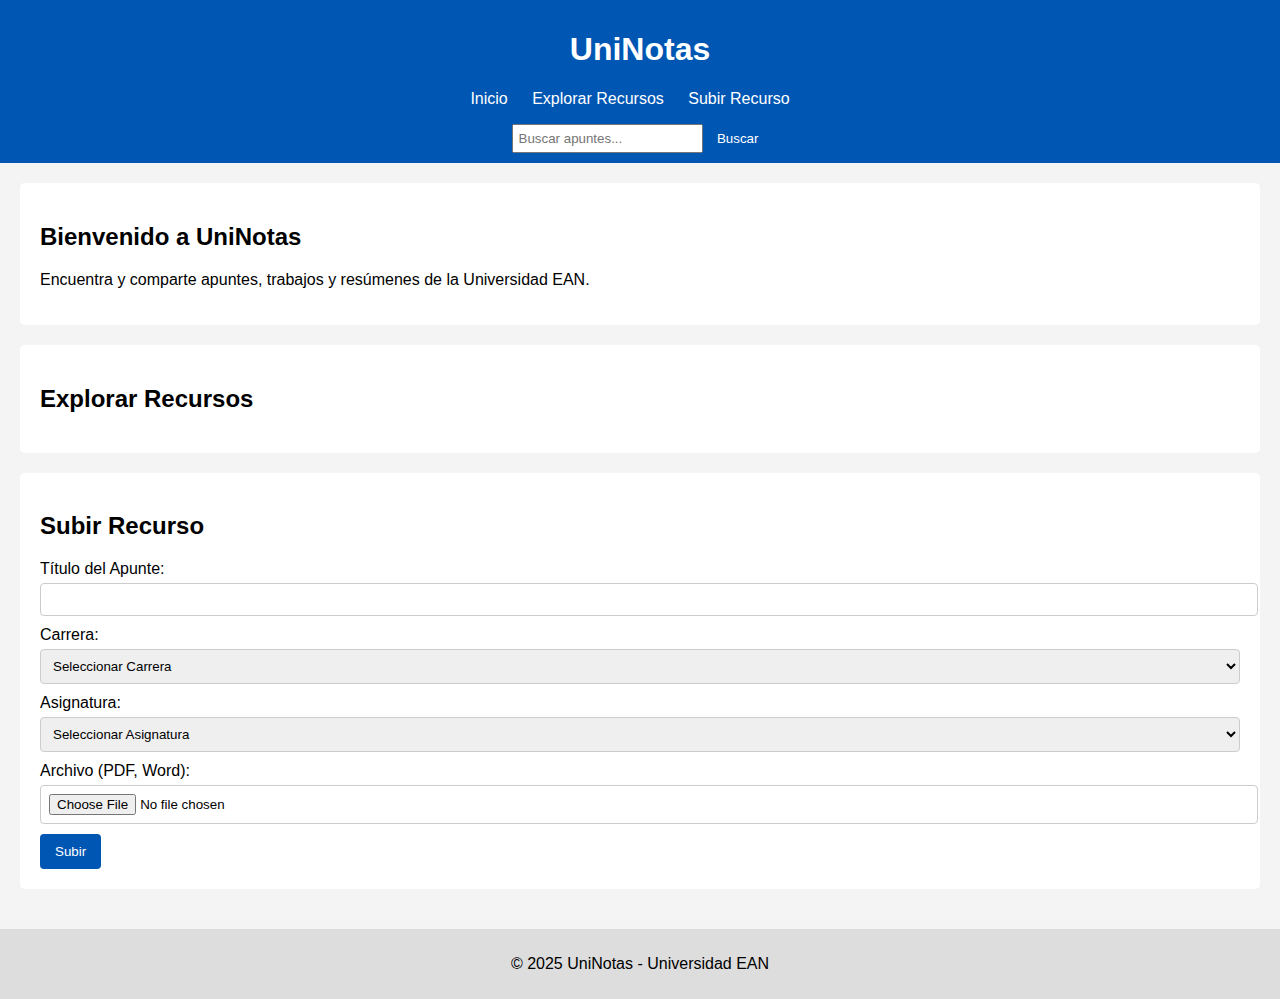
<file: Proyecto Desarrollo Web Virtual/HTML/index.html>
<!DOCTYPE html>
<html lang="es">

<head>
    <meta charset="UTF-8">
    <meta name="viewport" content="width=device-width, initial-scale=1.0">
    <title>UniNotas - Recursos Académicos EAN</title>
    <link rel="stylesheet" href="../CSS/styles.css">
</head>

<body>
    <header>
        <h1>UniNotas</h1>
        <nav>
            <ul>
                <li><a href="#">Inicio</a></li>
                <li><a href="#explorar">Explorar Recursos</a></li>
                <li><a href="#subir">Subir Recurso</a></li>
            </ul>
        </nav>
        <div class="search-bar">
            <input type="text" placeholder="Buscar apuntes...">
            <button>Buscar</button>
        </div>
    </header>

    <main>
        <section id="inicio">
            <h2>Bienvenido a UniNotas</h2>
            <p>Encuentra y comparte apuntes, trabajos y resúmenes de la Universidad EAN.</p>
        </section>

        <section id="explorar">
            <h2>Explorar Recursos</h2>
            <div class="recursos">
                </div>
        </section>

        <section id="subir">
            <h2>Subir Recurso</h2>
            <form id="formulario-subida">
                <label for="titulo">Título del Apunte:</label>
                <input type="text" id="titulo" name="titulo" required><br>

                <label for="carrera">Carrera:</label>
                <select id="carrera" name="carrera" required>
                    <option value="">Seleccionar Carrera</option>
                    </select><br>

                <label for="asignatura">Asignatura:</label>
                <select id="asignatura" name="asignatura" required>
                    <option value="">Seleccionar Asignatura</option>
                    </select><br>

                <label for="archivo">Archivo (PDF, Word):</label>
                <input type="file" id="archivo" name="archivo" accept=".pdf,.doc,.docx" required><br>

                <button type="submit">Subir</button>
            </form>
        </section>
    </main>

    <footer>
        <p>&copy; 2025 UniNotas - Universidad EAN</p>
    </footer>

    <script src="../JS/script.js"></script>
</body>

</html>
</file>
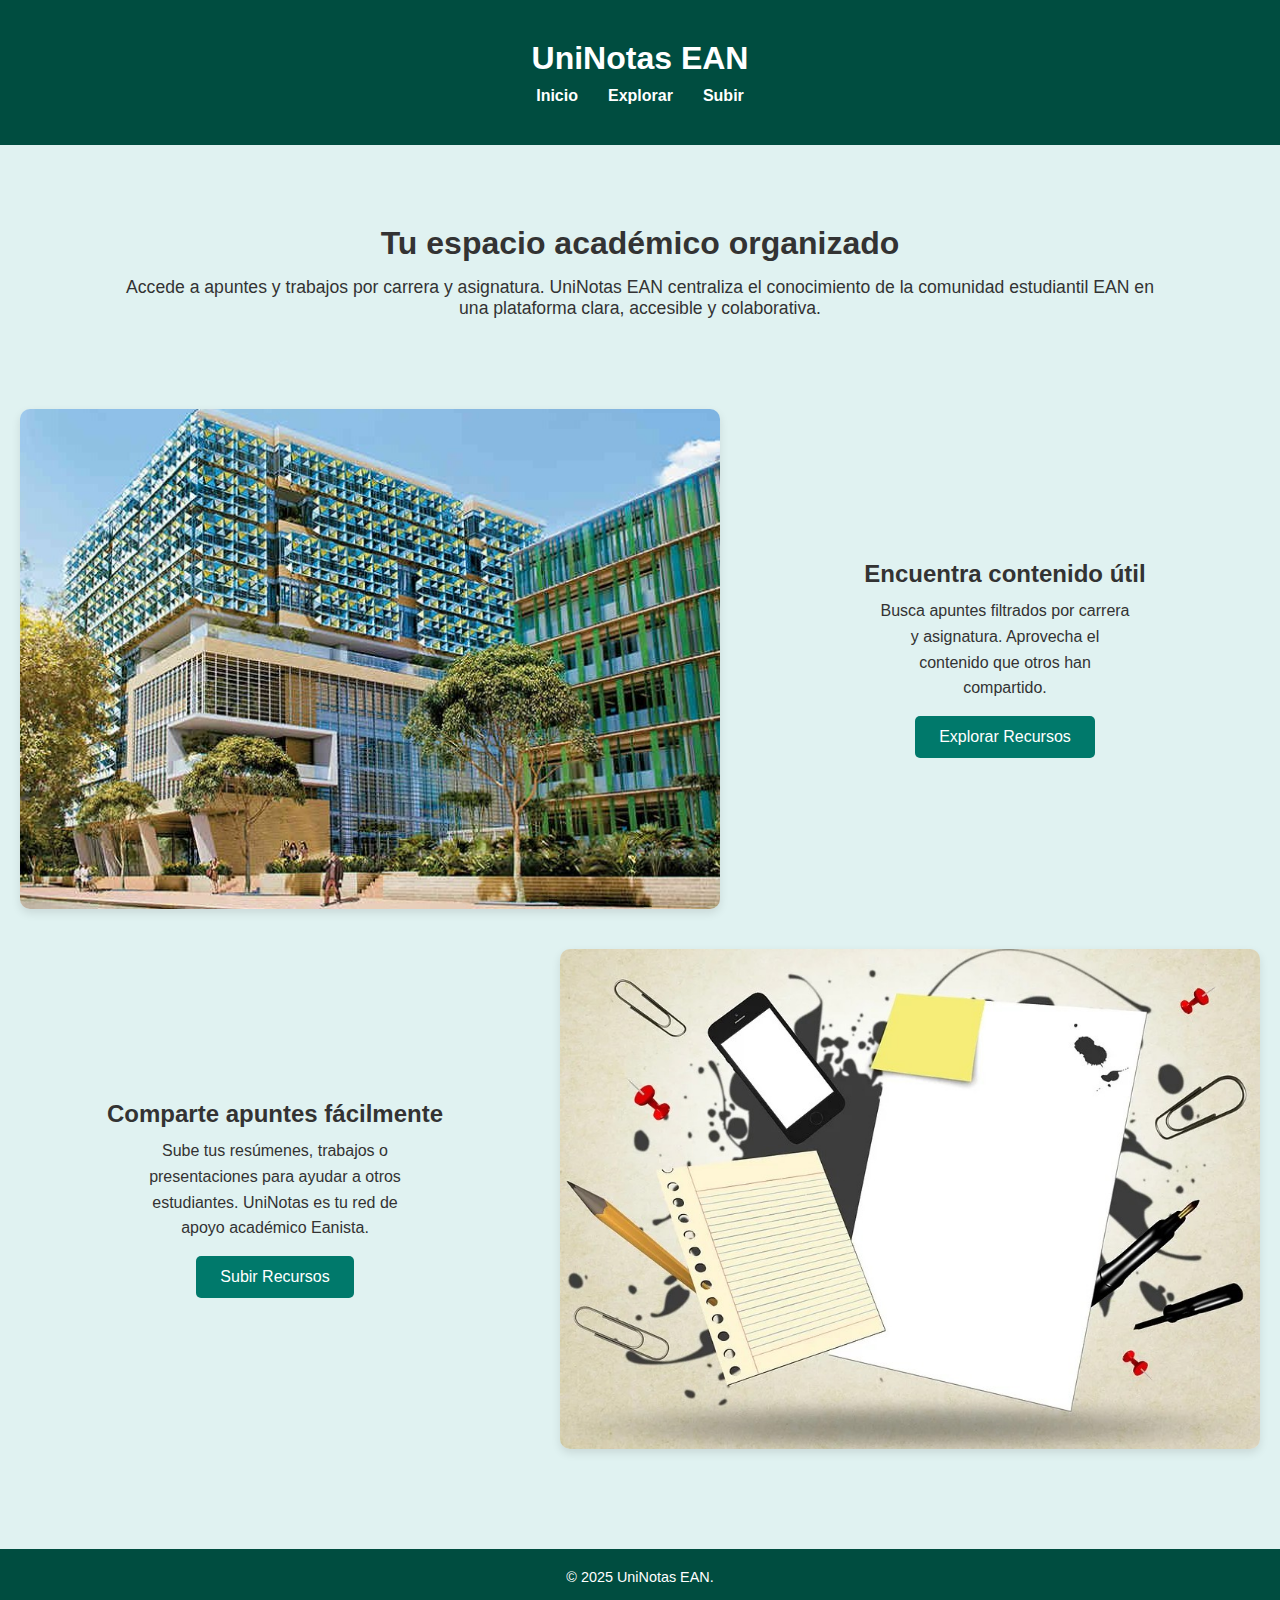
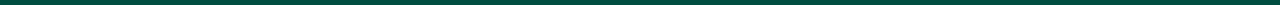
<file: Proyecto_DWV/HTML/index.html>
<!DOCTYPE html>
<html lang="es">

<head>
  <meta charset="UTF-8" />
  <meta name="viewport" content="width=device-width, initial-scale=1.0" />
  <title>UniNotas EAN | Inicio</title>
  <link rel="stylesheet" href="../CSS/index.css" />
</head>

<body>
  <header>
    <div class="container">
      <h1>UniNotas EAN</h1>
      <nav>
        <a href="index.html">Inicio</a>
        <a href="explorar.html">Explorar</a>
        <a href="subir.html">Subir</a>
      </nav>
    </div>
  </header>

  <main class="hero">
    <div class="container">
      <h2>Tu espacio académico organizado</h2>
      <p>Accede a apuntes y trabajos por carrera y asignatura. UniNotas EAN centraliza el conocimiento de la comunidad
        estudiantil EAN en una plataforma clara, accesible y colaborativa.</p>
    </div>

    <section class="bloques">
      <div class="bloque fila-normal">
        <img src="../Imagenes/ean-fachada.jpeg" alt="Fachada EAN">
        <div class="texto">
          <h3>Encuentra contenido útil</h3>
          <p>Busca apuntes filtrados por carrera y asignatura. Aprovecha el contenido que otros han compartido.</p>
          <a href="explorar.html" class="btn">Explorar Recursos</a>
        </div>
      </div>

      <div class="bloque fila-invertida">
        <img src="../Imagenes/schoolsupplies.jpg" alt="Útiles escolares">
        <div class="texto">
          <h3>Comparte apuntes fácilmente</h3>
          <p>Sube tus resúmenes, trabajos o presentaciones para ayudar a otros estudiantes. UniNotas es tu red de apoyo
            académico Eanista.</p>
          <a href="subir.html" class="btn">Subir Recursos</a>
        </div>
      </div>
    </section>
  </main>

  <footer class="footer">
    <p>&copy; 2025 UniNotas EAN.</p>
  </footer>

</body>

</html>
</file>
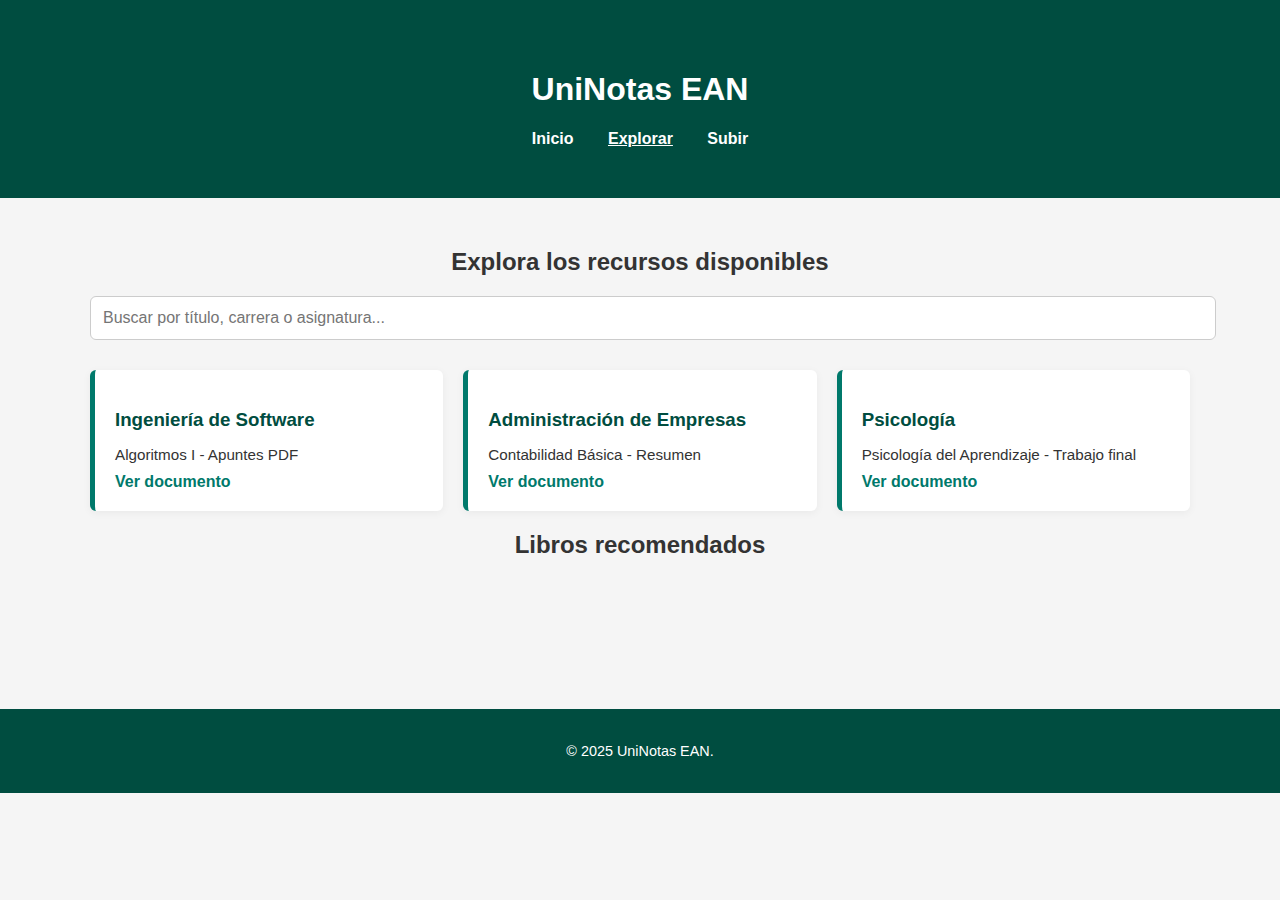
<file: Proyecto_DWV/HTML/explorar.html>
<!DOCTYPE html>
<html lang="es">

<head>
  <meta charset="UTF-8" />
  <meta name="viewport" content="width=device-width, initial-scale=1.0" />
  <title>Explorar Recursos | UniNotas EAN</title>
  <link rel="stylesheet" href="../CSS/explorar.css" />
</head>

<body>

  <header>
    <div class="container">
      <h1>UniNotas EAN</h1>
      <nav>
        <a href="index.html">Inicio</a>
        <a href="explorar.html" class="active">Explorar</a>
        <a href="subir.html">Subir</a>
      </nav>
    </div>
  </header>

  <main class="container">
    <h2>Explora los recursos disponibles</h2>
    <input type="text" id="buscador" class="search" placeholder="Buscar por título, carrera o asignatura...">

    <div class="grid">
      <div class="card">
        <h3>Ingeniería de Software</h3>
        <p>Algoritmos I - Apuntes PDF</p>
        <a href="#">Ver documento</a>
      </div>

      <div class="card">
        <h3>Administración de Empresas</h3>
        <p>Contabilidad Básica - Resumen</p>
        <a href="#">Ver documento</a>
      </div>

      <div class="card">
        <h3>Psicología</h3>
        <p>Psicología del Aprendizaje - Trabajo final</p>
        <a href="#">Ver documento</a>
      </div>
    </div>

    <h2>Libros recomendados</h2>
    <div id="resultados-libros"></div>

  </main>

  <footer class="footer">
    <p>&copy; 2025 UniNotas EAN.</p>
  </footer>

  <script src="../JS/explorar.js"></script>
  <script src="../JS/libro.js"></script>

</body>

</html>
</file>
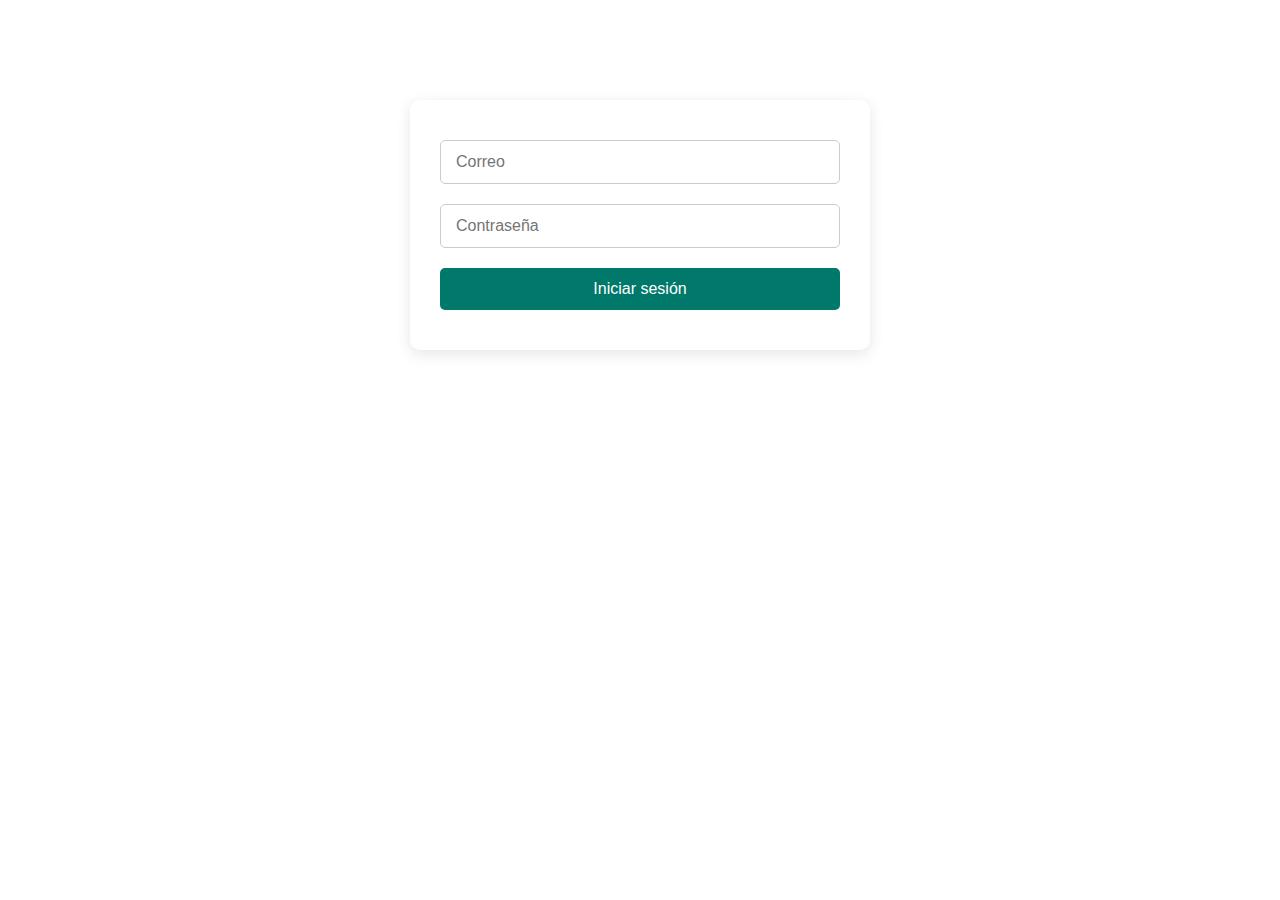
<file: Proyecto_DWV/HTML/login.html>
<!DOCTYPE html>
<html lang="en">

<head>
    <meta charset="UTF-8">
    <meta name="viewport" content="width=device-width, initial-scale=1.0">
    <title>Login</title>
    <link rel="stylesheet" href="../CSS/login.css" />
</head>

<body>
        <form id="loginForm">
        <input type="email" id="email" placeholder="Correo" required />
        <input type="password" id="password" placeholder="Contraseña" required />
        <button type="submit">Iniciar sesión</button>
    </form>


</body>
<script src="../JS/login.js"></script>

</html>
</file>
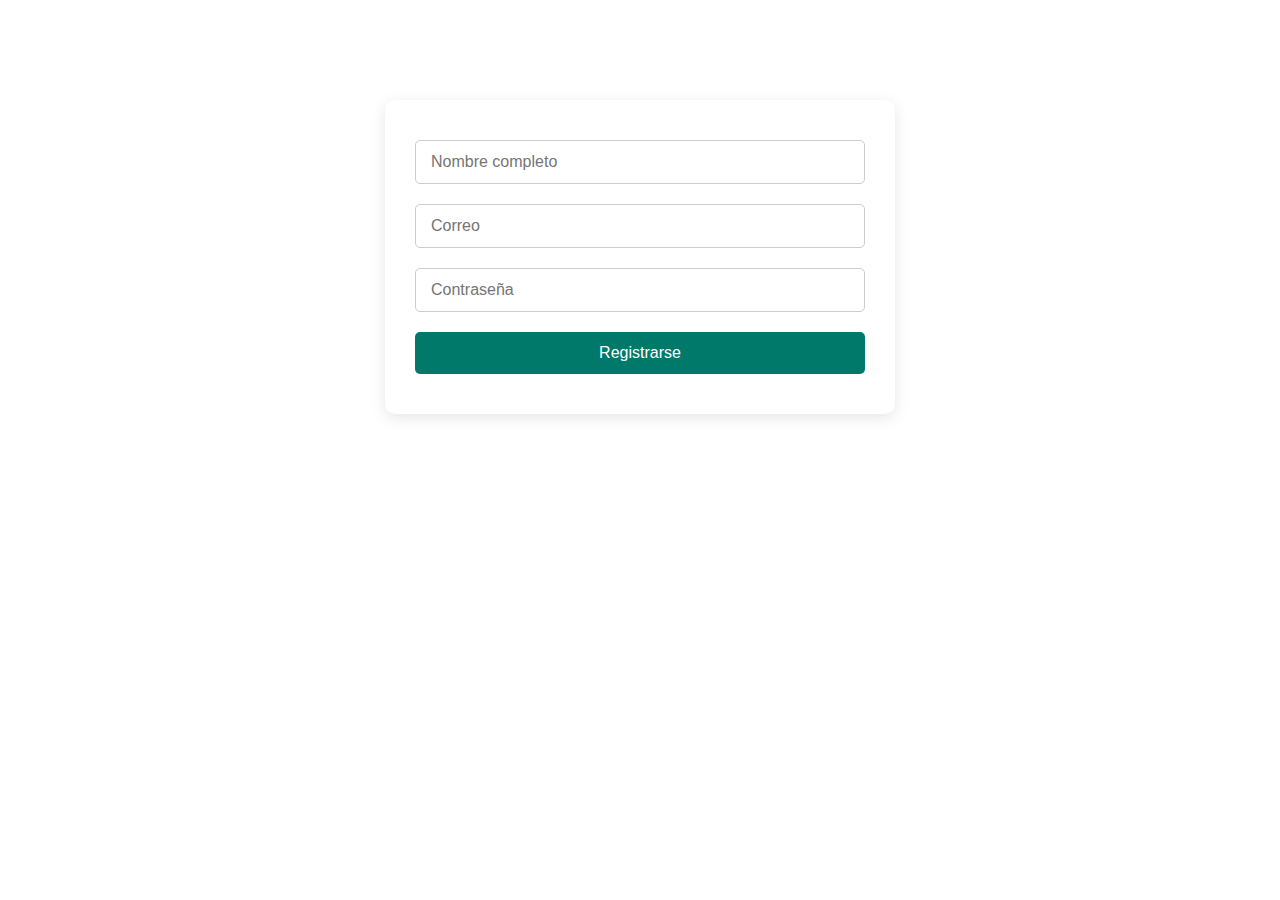
<file: Proyecto_DWV/HTML/register.html>
<!DOCTYPE html>
<html lang="en">

<head>
    <meta charset="UTF-8">
    <meta name="viewport" content="width=device-width, initial-scale=1.0">
    <title>Register</title>
    <link rel="stylesheet" href="../CSS/register.css" />
</head>

<body>
    <form id="registerForm">
        <input type="text" id="name" placeholder="Nombre completo" required />
        <input type="email" id="email" placeholder="Correo" required />
        <input type="password" id="password" placeholder="Contraseña" required />
        <button type="submit">Registrarse</button>
    </form>


</body>
<script src="../JS/register.js"></script>

</html>
</file>
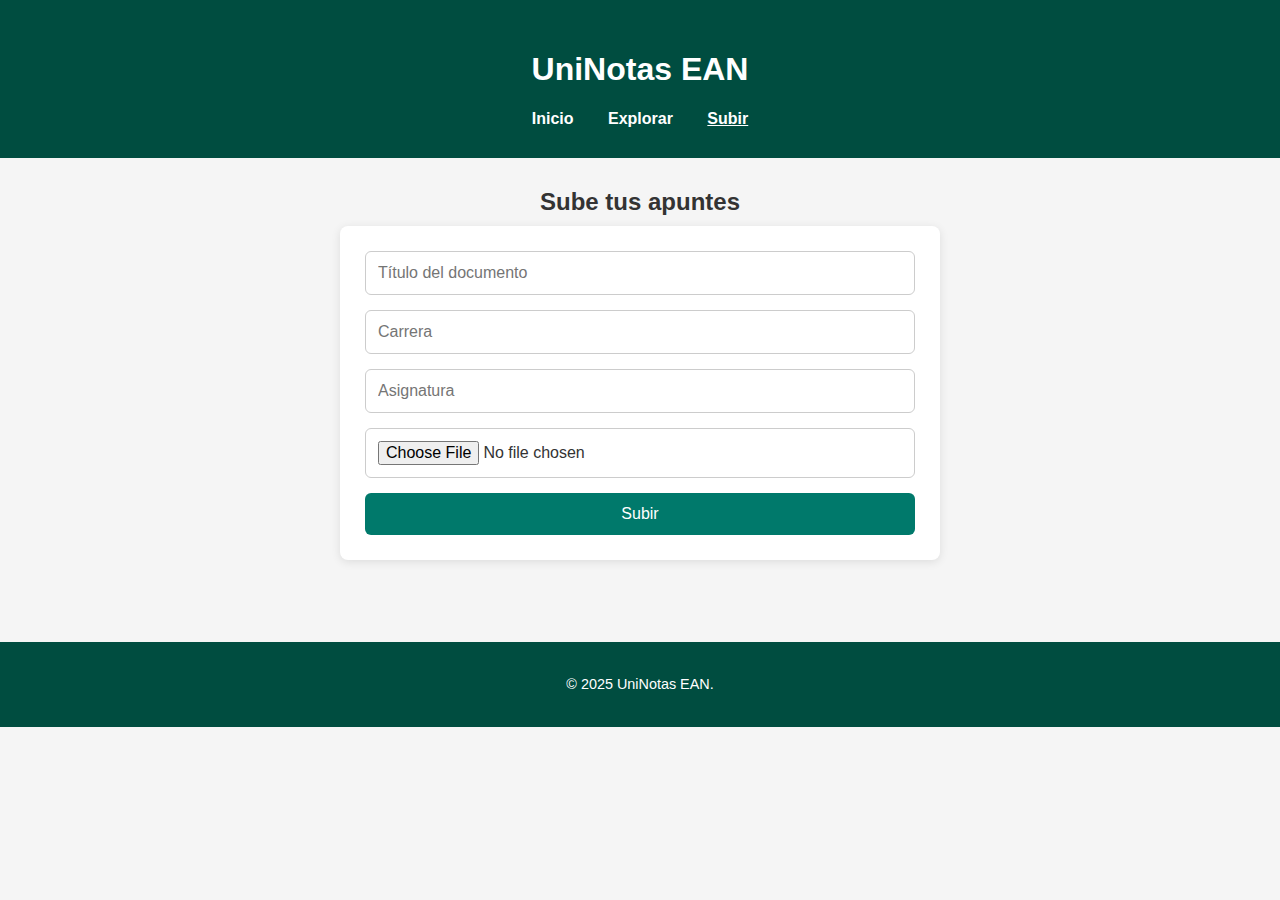
<file: Proyecto_DWV/HTML/subir.html>
<!DOCTYPE html>
<html lang="es">

<head>
  <meta charset="UTF-8" />
  <meta name="viewport" content="width=device-width, initial-scale=1.0" />
  <title>Subir Recurso | UniNotas EAN</title>
  <link rel="stylesheet" href="../CSS/subirarchivos.css" />
</head>

<body>
  <header>
    <div class="container">
      <h1>UniNotas EAN</h1>
      <nav>
        <a href="index.html">Inicio</a>
        <a href="explorar.html">Explorar</a>
        <a href="subir.html" class="active">Subir</a>
      </nav>
    </div>
  </header>

  <main class="container">
    <h2>Sube tus apuntes</h2>
    <form class="form" id="formulario-subida">
      <input type="text" id="titulo" name="titulo" placeholder="Título del documento" required>
      <input type="text" id="carrera" name="carrera" autocomplete="organization" placeholder="Carrera" required>
      <input type="text" id="asignatura" name="asignatura" autocomplete="off" placeholder="Asignatura" required>
      <input type="file" required />
      <button type="submit">Subir</button>
    </form>
  </main>

  <footer class="footer">
    <p>&copy; 2025 UniNotas EAN.</p>
  </footer>

  <script src="../JS/subirarchivos.js"></script>

</body>

</html>
</file>
<file: Proyecto Desarrollo Web Virtual/CSS/styles.css>
body {
    font-family: Arial, sans-serif;
    margin: 0;
    padding: 0;
    background-color: #f4f4f4;
}

header {
    background-color: #0056b3;
    color: white;
    padding: 10px;
    text-align: center;
}

nav ul {
    list-style: none;
    padding: 0;
}

nav ul li {
    display: inline;
    margin-right: 20px;
}

nav a {
    color: white;
    text-decoration: none;
}

main {
    padding: 20px;
}

section {
    margin-bottom: 20px;
    background-color: white;
    padding: 20px;
    border-radius: 5px;
}

.recursos {
    display: grid;
    grid-template-columns: repeat(auto-fit, minmax(250px, 1fr));
    grid-gap: 20px;
}

.recurso {
    border: 1px solid #ddd;
    padding: 10px;
}

.search-bar {
    margin-top: 10px;
}

.search-bar input {
    padding: 5px;
}

.search-bar button {
    padding: 5px 10px;
    background-color: #0056b3;
    color: white;
    border: none;
    cursor: pointer;
}

#formulario-subida label {
    display: block;
    margin-bottom: 5px;
}

#formulario-subida input,
#formulario-subida select,
#formulario-subida textarea {
    width: 100%;
    padding: 8px;
    margin-bottom: 10px;
    border: 1px solid #ccc;
    border-radius: 4px;
}

#formulario-subida button {
    background-color: #0056b3;
    color: white;
    padding: 10px 15px;
    border: none;
    border-radius: 4px;
    cursor: pointer;
}

footer {
    text-align: center;
    padding: 10px;
    background-color: #ddd;
}
</file>
<file: Proyecto_DWV/CSS/index.css>
* {
  margin: 0;
  padding: 0;
  box-sizing: border-box;
}

body {
  font-family: 'Helvetica Neue', sans-serif;
  background-color: #f9f9f9;
  color: #333;
}

.container {
  width: 90%;
  max-width: 1100px;
  margin: auto;
  padding: 20px;
}

header {
  background-color: #004d40;
  padding: 20px 0;
  color: white;
}

header h1 {
  text-align: center;
  margin-bottom: 10px;
}

nav {
  display: flex;
  justify-content: center;
  gap: 30px;
}

nav a {
  color: white;
  text-decoration: none;
  font-weight: bold;
}

nav a.active {
  text-decoration: underline;
}

.hero {
  background: #e0f2f1;
  padding: 60px 0;
  text-align: center;
}

.hero h2 {
  font-size: 2em;
  margin-bottom: 15px;
}

.hero p {
  font-size: 1.1em;
  margin-bottom: 30px;
}

.btn {
  background-color: #00796b;
  color: white;
  padding: 12px 24px;
  border-radius: 5px;
  text-decoration: none;
}

.btn:hover {
  background-color: #004d40;
}

.bloques {
  display: flex;
  flex-direction: column;
  gap: 40px;
  padding: 40px 20px;
}

.bloque {
  display: flex;
  align-items: center;
  gap: 30px;
  flex-wrap: wrap;
}

.fila-normal {
  flex-direction: row;
}

.fila-invertida {
  flex-direction: row-reverse;
}

.bloque img {
  width: 700px;
  max-width: 100%;
  height: 500px;
  border-radius: 10px;
  object-fit: cover;
  box-shadow: 0 4px 10px rgba(0, 0, 0, 0.1);
}

.bloque .texto {
  flex: 1;
  text-align: center;
  display: flex;
  flex-direction: column;
  align-items: center;
  justify-content: center;
}

.bloque .texto h3 {
  font-size: 1.5em;
  margin-bottom: 10px;
}

.bloque .texto p {
  font-size: 1em;
  line-height: 1.6em;
  margin-bottom: 15px;
  max-width: 50%;
}

footer {
  background: #004d40;
  color: white;
  text-align: center;
  padding: 20px;
  font-size: 0.9em;
  margin-top: 0px;
}
</file>
<file: Proyecto_DWV/CSS/explorar.css>
body {
  font-family: 'Helvetica Neue', sans-serif;
  background-color: #f5f5f5;
  color: #333;
  margin: 0;
  padding: 0;
}

header {
  background-color: #004d40;
  padding: 20px 0;
  color: white;
  text-align: center;
}

nav {
  margin-top: 10px;
}

nav a {
  color: white;
  text-decoration: none;
  margin: 0 15px;
  font-weight: bold;
}

nav a.active {
  text-decoration: underline;
}

.container {
  width: 90%;
  max-width: 1100px;
  margin: auto;
  padding: 30px 0;
}

h2 {
  text-align: center;
  margin-bottom: 20px;
}

.search {
  width: 100%;
  padding: 12px;
  margin-bottom: 30px;
  border: 1px solid #ccc;
  border-radius: 6px;
  font-size: 1em;
}

.grid {
  display: grid;
  grid-template-columns: repeat(auto-fill, minmax(280px, 1fr));
  gap: 20px;
}

.card {
  background: #fff;
  padding: 20px;
  border-left: 5px solid #00796b;
  box-shadow: 0 2px 8px rgba(0, 0, 0, 0.05);
  border-radius: 6px;
}

.card h3 {
  margin-bottom: 8px;
  color: #004d40;
}

.card p {
  margin-bottom: 10px;
  font-size: 0.95em;
}

.card a {
  color: #00796b;
  text-decoration: none;
  font-weight: bold;
}

.card a:hover {
  text-decoration: underline;
}

footer {
  background: #004d40;
  color: white;
  text-align: center;
  padding: 20px;
  font-size: 0.9em;
  margin-top: 100px;
}

#resultados-libros {
  margin-top: 20px;
}

.libro {
  background-color: #f9f9f9;
  border: 1px solid #ccc;
  padding: 12px;
  border-radius: 8px;
  margin-bottom: 15px;
}
</file>
<file: Proyecto_DWV/CSS/login.css>
#loginForm {
    background-color: white;
    max-width: 400px;
    margin: 100px auto;
    padding: 40px 30px;
    border-radius: 10px;
    box-shadow: 0 4px 15px rgba(0, 0, 0, 0.1);
    display: flex;
    flex-direction: column;
    gap: 20px;
}

#loginForm input {
    padding: 12px 15px;
    border: 1px solid #ccc;
    border-radius: 5px;
    font-size: 1em;
    transition: border 0.3s ease;
}

#loginForm input:focus {
    border-color: #00796b;
    outline: none;
}

#loginForm button {
    background-color: #00796b;
    color: white;
    padding: 12px;
    border: none;
    border-radius: 5px;
    font-size: 1em;
    cursor: pointer;
    transition: background-color 0.3s ease;
}

#loginForm button:hover {
    background-color: #004d40;
}
</file>
<file: Proyecto_DWV/CSS/register.css>
#registerForm {
    background-color: white;
    max-width: 450px;
    margin: 100px auto;
    padding: 40px 30px;
    border-radius: 10px;
    box-shadow: 0 4px 15px rgba(0, 0, 0, 0.1);
    display: flex;
    flex-direction: column;
    gap: 20px;
}

#registerForm input {
    padding: 12px 15px;
    border: 1px solid #ccc;
    border-radius: 5px;
    font-size: 1em;
    transition: border 0.3s ease;
}

#registerForm input:focus {
    border-color: #00796b;
    outline: none;
}

#registerForm button {
    background-color: #00796b;
    color: white;
    padding: 12px;
    border: none;
    border-radius: 5px;
    font-size: 1em;
    cursor: pointer;
    transition: background-color 0.3s ease;
}

#registerForm button:hover {
    background-color: #004d40;
}
</file>
<file: Proyecto_DWV/CSS/subirarchivos.css>
body {
  font-family: 'Helvetica Neue', sans-serif;
  background-color: #f5f5f5;
  color: #333;
  margin: 0;
  padding: 0;
}

header {
  background-color: #004d40;
  padding: 20px 0;
  color: white;
  text-align: center;
}

nav {
  margin-top: 10px;
}

nav a {
  color: white;
  text-decoration: none;
  margin: 0 15px;
  font-weight: bold;
}

nav a.active {
  text-decoration: underline;
}

.container {
  width: 90%;
  max-width: 600px;
  margin: auto;
  padding: 10px 0;
  margin-top: 0;
}


h2 {
  text-align: center;
  margin-bottom: 10px;
}

.form {
  background: #fff;
  padding: 25px;
  border-radius: 8px;
  box-shadow: 0 2px 10px rgba(0,0,0,0.1);
  display: flex;
  flex-direction: column;
  gap: 15px;
}

.form input[type="text"],
.form input[type="file"] {
  padding: 12px;
  border: 1px solid #ccc;
  border-radius: 6px;
  font-size: 1em;
}

.form button {
  padding: 12px;
  background-color: #00796b;
  color: white;
  border: none;
  border-radius: 6px;
  font-size: 1em;
  cursor: pointer;
  transition: background 0.3s ease;
}

.form button:hover {
  background-color: #004d40;
}

footer {
  background: #004d40;
  color: white;
  text-align: center;
  padding: 20px;
  font-size: 0.9em;
  margin-top: 72px;
}
</file>
